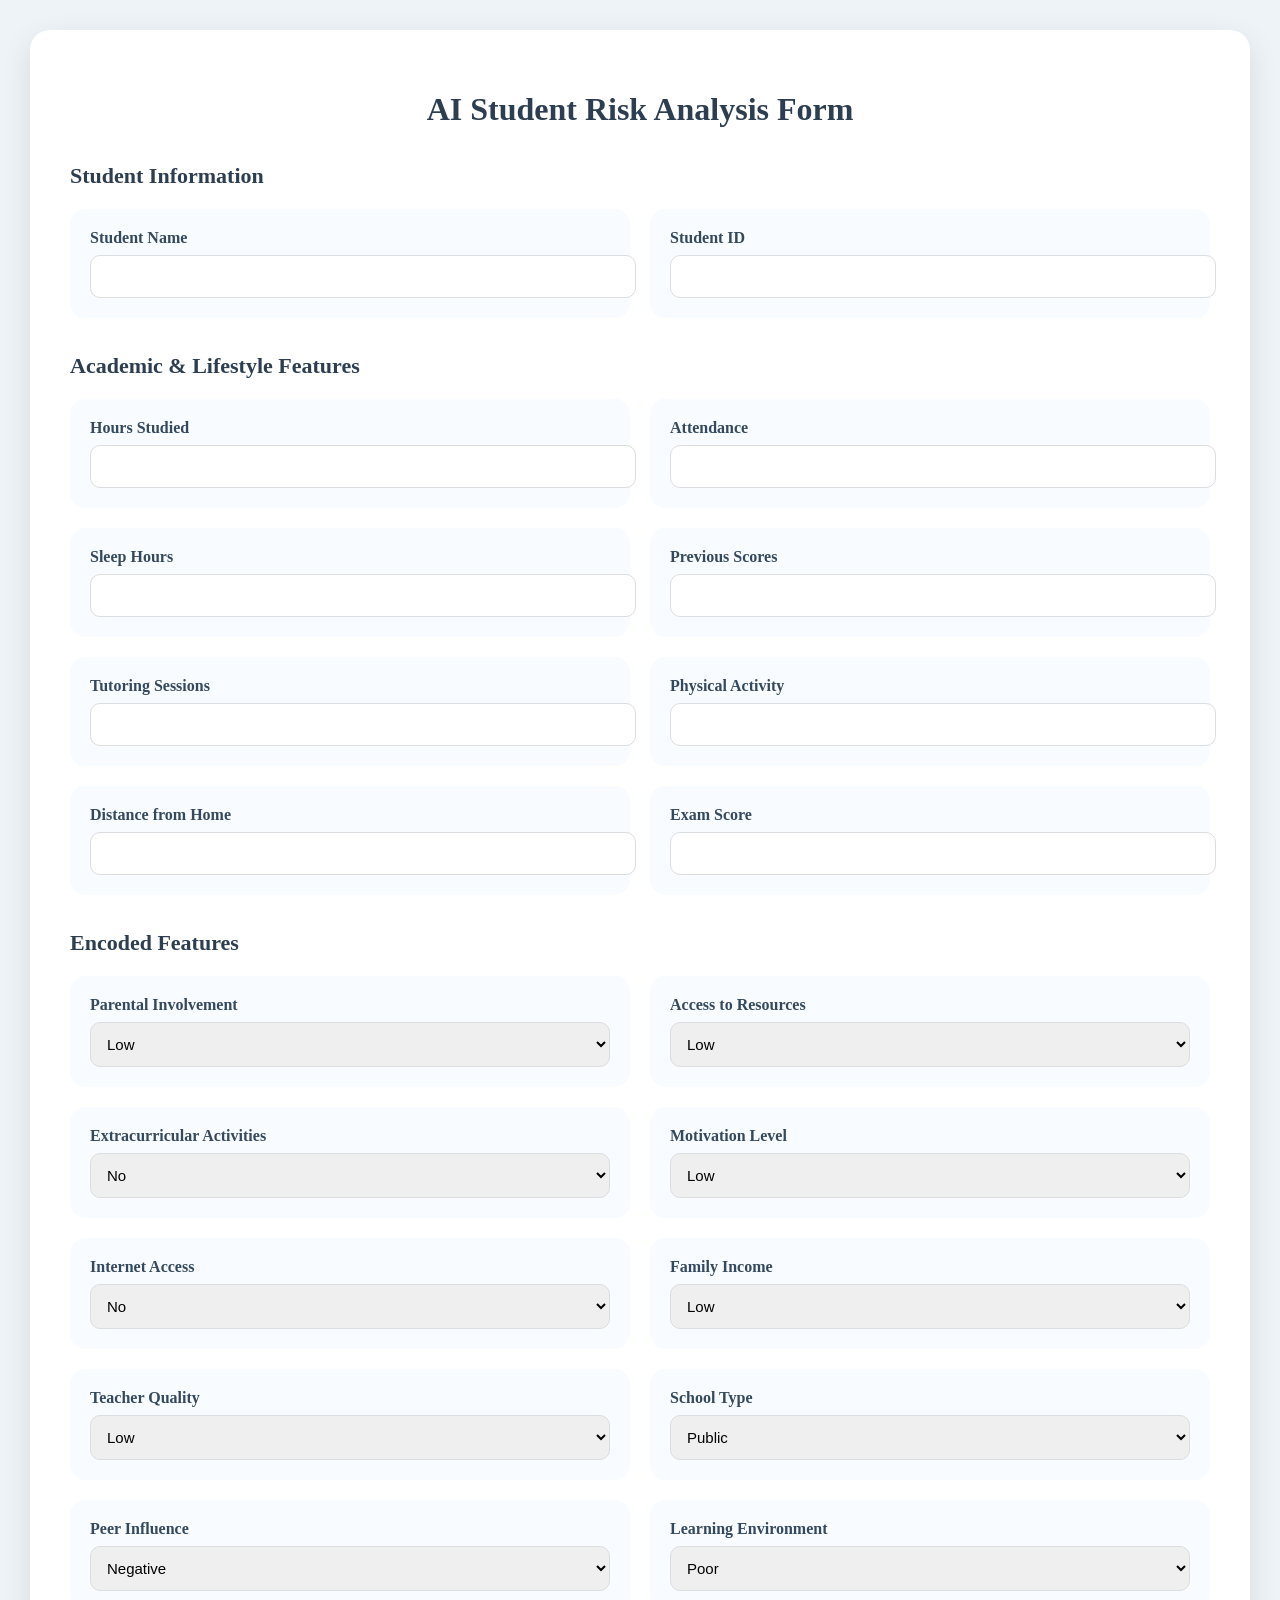
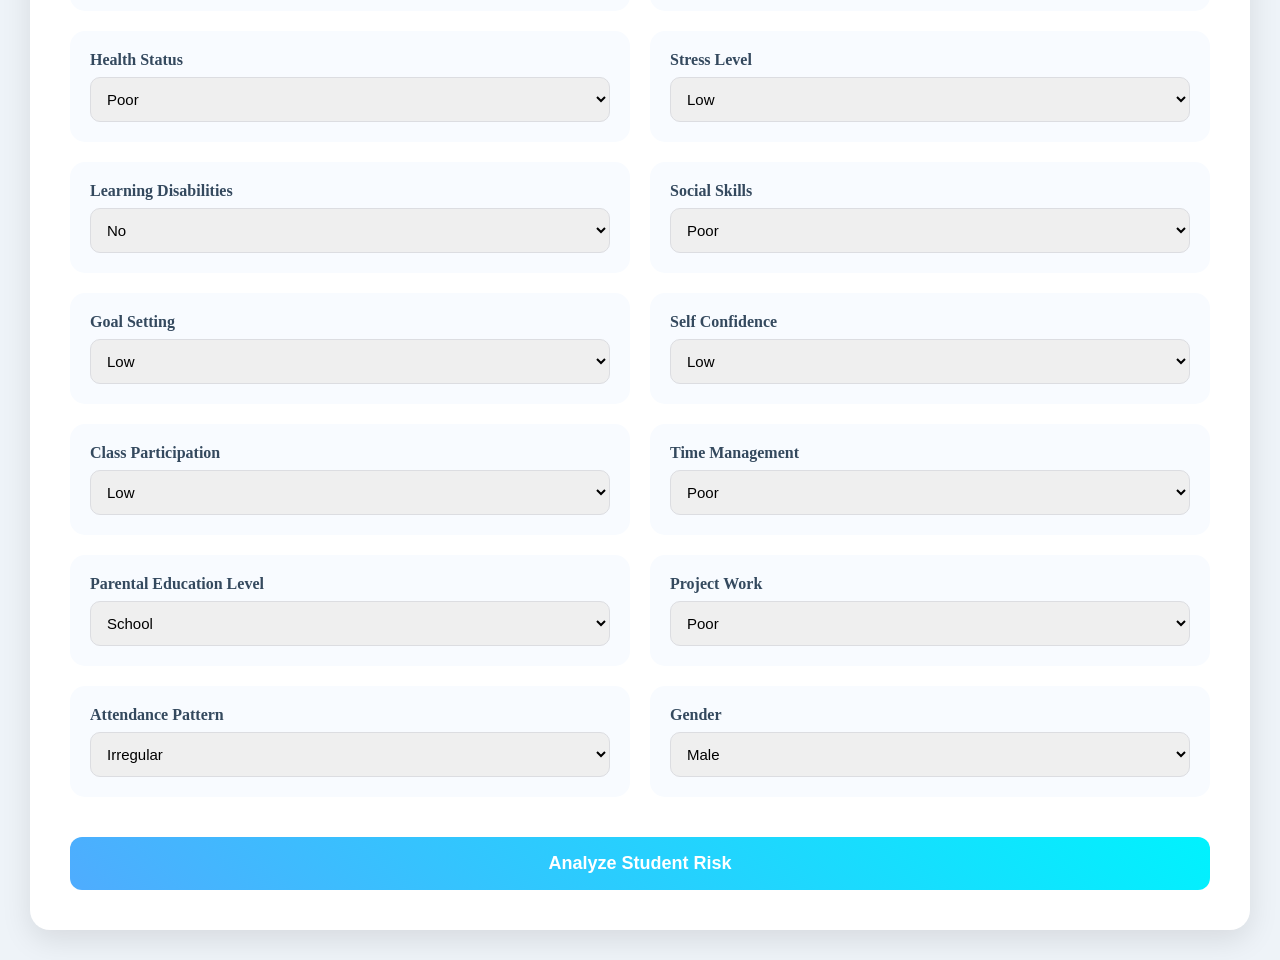
<file: templates/index.html>
<!DOCTYPE html>
<html>

<head>

<title>Student Risk Analysis</title>

<style>

body{
margin:0;
padding:30px;
font-family:'Segoe UI';
background:#eef3f8;
}

.container{
max-width:1400px;
margin:auto;
background:white;
padding:40px;
border-radius:20px;
box-shadow:0 10px 30px rgba(0,0,0,0.1);
}

h1{
text-align:center;
margin-bottom:35px;
color:#2c3e50;
}

.grid{
display:grid;
grid-template-columns:repeat(2,1fr);
gap:20px;
}

.card{
background:#f8fbff;
padding:20px;
border-radius:15px;
}

label{
font-weight:600;
display:block;
margin-bottom:8px;
color:#34495e;
}

input,select{
width:100%;
padding:12px;
border-radius:10px;
border:1px solid #dcdde1;
font-size:15px;
}

button{
width:100%;
padding:16px;
margin-top:40px;
border:none;
border-radius:12px;
background:linear-gradient(45deg,#4facfe,#00f2fe);
color:white;
font-size:18px;
cursor:pointer;
font-weight:bold;
}

button:hover{
opacity:0.9;
}

.section{
margin-top:35px;
margin-bottom:20px;
font-size:22px;
color:#2c3e50;
font-weight:bold;
}

</style>

</head>

<body>

<div class="container">

<h1>AI Student Risk Analysis Form</h1>

<form method="POST">

<div class="section">
Student Information
</div>

<div class="grid">

<div class="card">
<label>Student Name</label>
<input type="text" name="student_name" required>
</div>

<div class="card">
<label>Student ID</label>
<input type="text" name="student_id" required>
</div>

</div>

<div class="section">
Academic & Lifestyle Features
</div>

<div class="grid">

<div class="card">
<label>Hours Studied</label>
<input type="number" step="any" name="Hours_Studied" required>
</div>

<div class="card">
<label>Attendance</label>
<input type="number" step="any" name="Attendance" required>
</div>

<div class="card">
<label>Sleep Hours</label>
<input type="number" step="any" name="Sleep_Hours" required>
</div>

<div class="card">
<label>Previous Scores</label>
<input type="number" step="any" name="Previous_Scores" required>
</div>

<div class="card">
<label>Tutoring Sessions</label>
<input type="number" step="any" name="Tutoring_Sessions" required>
</div>

<div class="card">
<label>Physical Activity</label>
<input type="number" step="any" name="Physical_Activity" required>
</div>

<div class="card">
<label>Distance from Home</label>
<input type="number" step="any" name="Distance_from_Home" required>
</div>

<div class="card">
<label>Exam Score</label>
<input type="number" step="any" name="Exam_Score" required>
</div>

</div>

<div class="section">
Encoded Features
</div>

<div class="grid">

<div class="card">
<label>Parental Involvement</label>
<select name="Parental_Involvement" required>
<option value="0">Low</option>
<option value="1">Medium</option>
<option value="2">High</option>
</select>
</div>

<div class="card">
<label>Access to Resources</label>
<select name="Access_to_Resources" required>
<option value="0">Low</option>
<option value="1">Medium</option>
<option value="2">High</option>
</select>
</div>

<div class="card">
<label>Extracurricular Activities</label>
<select name="Extracurricular_Activities" required>
<option value="0">No</option>
<option value="1">Yes</option>
</select>
</div>

<div class="card">
<label>Motivation Level</label>
<select name="Motivation_Level" required>
<option value="0">Low</option>
<option value="1">Medium</option>
<option value="2">High</option>
</select>
</div>

<div class="card">
<label>Internet Access</label>
<select name="Internet_Access" required>
<option value="0">No</option>
<option value="1">Yes</option>
</select>
</div>

<div class="card">
<label>Family Income</label>
<select name="Family_Income" required>
<option value="0">Low</option>
<option value="1">Medium</option>
<option value="2">High</option>
</select>
</div>

<div class="card">
<label>Teacher Quality</label>
<select name="Teacher_Quality" required>
<option value="0">Low</option>
<option value="1">Medium</option>
<option value="2">High</option>
</select>
</div>

<div class="card">
<label>School Type</label>
<select name="School_Type" required>
<option value="0">Public</option>
<option value="1">Private</option>
</select>
</div>

<div class="card">
<label>Peer Influence</label>
<select name="Peer_Influence" required>
<option value="0">Negative</option>
<option value="1">Neutral</option>
<option value="2">Positive</option>
</select>
</div>

<div class="card">
<label>Learning Environment</label>
<select name="Learning_Environment" required>
<option value="0">Poor</option>
<option value="1">Average</option>
<option value="2">Good</option>
</select>
</div>

<div class="card">
<label>Health Status</label>
<select name="Health_Status" required>
<option value="0">Poor</option>
<option value="1">Average</option>
<option value="2">Good</option>
</select>
</div>

<div class="card">
<label>Stress Level</label>
<select name="Stress_Level" required>
<option value="0">Low</option>
<option value="1">Medium</option>
<option value="2">High</option>
</select>
</div>

<div class="card">
<label>Learning Disabilities</label>
<select name="Learning_Disabilities" required>
<option value="0">No</option>
<option value="1">Yes</option>
</select>
</div>

<div class="card">
<label>Social Skills</label>
<select name="Social_Skills" required>
<option value="0">Poor</option>
<option value="1">Average</option>
<option value="2">Good</option>
</select>
</div>

<div class="card">
<label>Goal Setting</label>
<select name="Goal_Setting" required>
<option value="0">Low</option>
<option value="1">Medium</option>
<option value="2">High</option>
</select>
</div>

<div class="card">
<label>Self Confidence</label>
<select name="Self_Confidence" required>
<option value="0">Low</option>
<option value="1">Medium</option>
<option value="2">High</option>
</select>
</div>

<div class="card">
<label>Class Participation</label>
<select name="Class_Participation" required>
<option value="0">Low</option>
<option value="1">Medium</option>
<option value="2">High</option>
</select>
</div>

<div class="card">
<label>Time Management</label>
<select name="Time_Management" required>
<option value="0">Poor</option>
<option value="1">Average</option>
<option value="2">Good</option>
</select>
</div>

<div class="card">
<label>Parental Education Level</label>
<select name="Parental_Education_Level" required>
<option value="0">School</option>
<option value="1">College</option>
<option value="2">Higher</option>
</select>
</div>

<div class="card">
<label>Project Work</label>
<select name="Project_Work" required>
<option value="0">Poor</option>
<option value="1">Average</option>
<option value="2">Good</option>
</select>
</div>

<div class="card">
<label>Attendance Pattern</label>
<select name="Attendance_Pattern" required>
<option value="0">Irregular</option>
<option value="1">Moderate</option>
<option value="2">Regular</option>
</select>
</div>

<div class="card">
<label>Gender</label>
<select name="Gender" required>
<option value="0">Male</option>
<option value="1">Female</option>
</select>
</div>

</div>

<button type="submit">
Analyze Student Risk
</button>

</form>

</div>

</body>

</html>
</file>
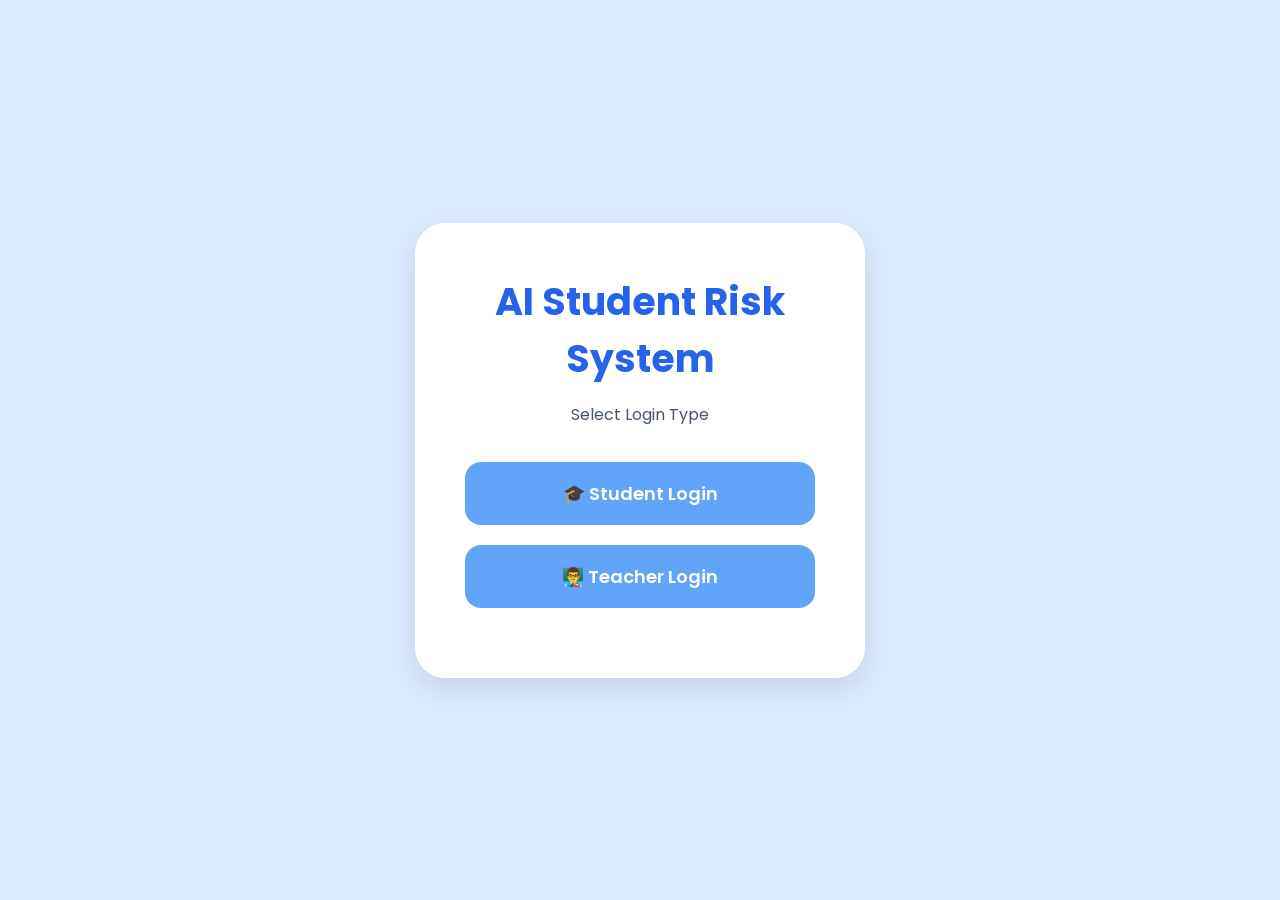
<file: templates/login.html>
<!DOCTYPE html>
<html>
<head>
<title>Select Login</title>

<style>

@import url('https://fonts.googleapis.com/css2?family=Poppins:wght@300;400;500;600;700&display=swap');

*{
margin:0;
padding:0;
box-sizing:border-box;
font-family:'Poppins',sans-serif;
}

body{
height:100vh;
display:flex;
justify-content:center;
align-items:center;
background:#dbeafe;
}

.container{
width:450px;
background:white;
padding:50px;
border-radius:30px;
box-shadow:0 10px 30px rgba(0,0,0,0.1);
text-align:center;
}

.title{
font-size:38px;
font-weight:700;
color:#2563eb;
margin-bottom:15px;
}

.subtitle{
font-size:16px;
color:#475569;
margin-bottom:35px;
}

.btn{
display:block;
width:100%;
padding:18px;
margin-bottom:20px;
border:none;
border-radius:16px;
background:#60a5fa;
color:white;
font-size:18px;
font-weight:600;
text-decoration:none;
transition:0.3s;
}

.btn:hover{
background:#3b82f6;
transform:translateY(-3px);
}

</style>
</head>

<body>

<div class="container">

<div class="title">
AI Student Risk System
</div>

<div class="subtitle">
Select Login Type
</div>

<a href="/student_login_page" class="btn">
🎓 Student Login
</a>

<a href="/teacher_login_page" class="btn">
👨‍🏫 Teacher Login
</a>

</div>

</body>
</html>
</file>
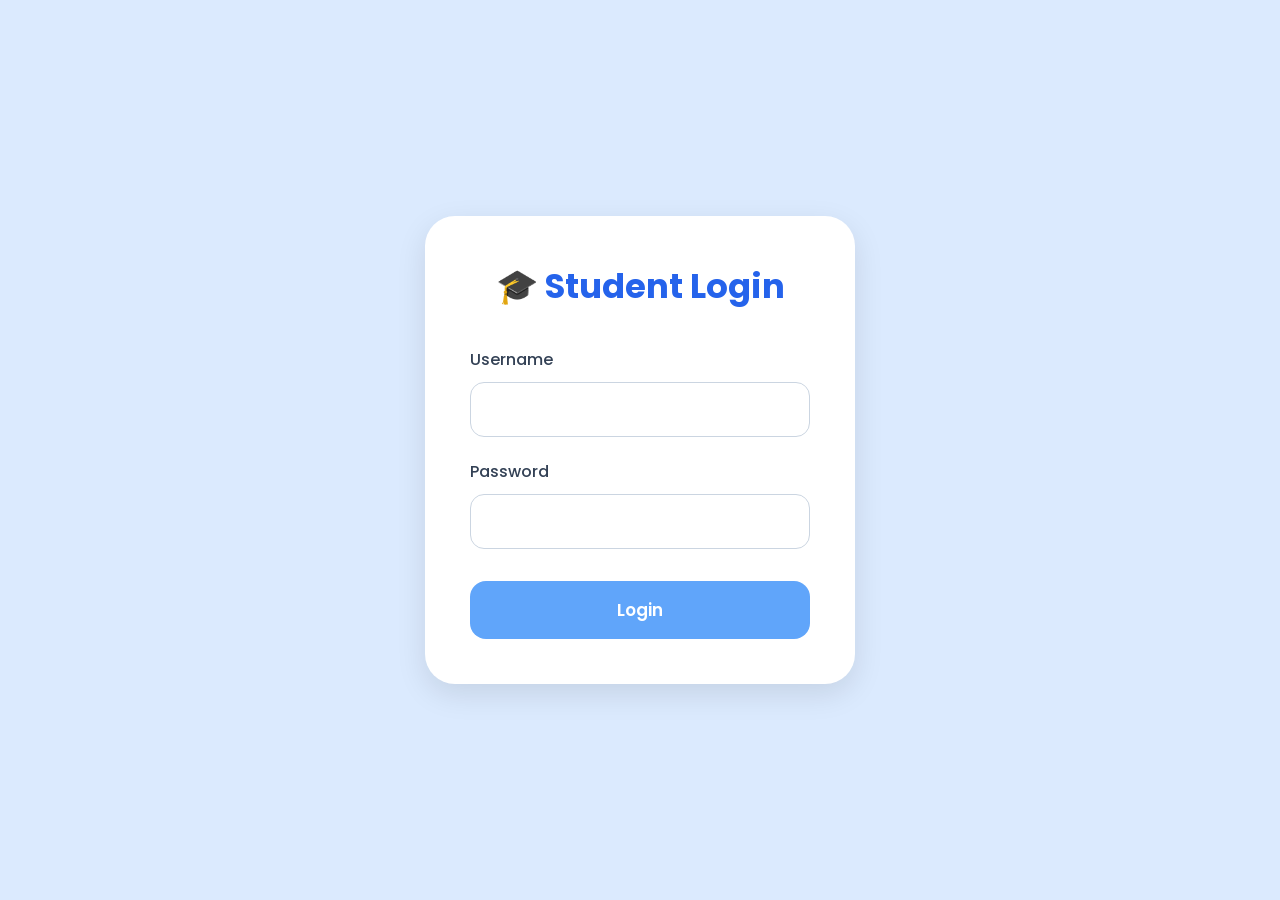
<file: templates/student_login.html>
<!DOCTYPE html>
<html>
<head>
<title>Student Login</title>

<style>

@import url('https://fonts.googleapis.com/css2?family=Poppins:wght@300;400;500;600;700&display=swap');

*{
margin:0;
padding:0;
box-sizing:border-box;
font-family:'Poppins',sans-serif;
}

body{
height:100vh;
display:flex;
justify-content:center;
align-items:center;
background:#dbeafe;
}

.card{
width:430px;
background:white;
padding:45px;
border-radius:30px;
box-shadow:0 10px 30px rgba(0,0,0,0.1);
}

.title{
text-align:center;
font-size:34px;
font-weight:700;
margin-bottom:35px;
color:#2563eb;
}

.input-box{
margin-bottom:22px;
}

label{
display:block;
margin-bottom:10px;
color:#334155;
font-weight:500;
}

input{
width:100%;
padding:15px;
border:1px solid #cbd5e1;
outline:none;
border-radius:14px;
background:white;
color:#0f172a;
font-size:15px;
}

.btn{
width:100%;
padding:16px;
border:none;
border-radius:16px;
background:#60a5fa;
color:white;
font-size:17px;
font-weight:600;
cursor:pointer;
transition:0.3s;
margin-top:10px;
}

.btn:hover{
background:#3b82f6;
transform:translateY(-3px);
}

</style>

<script>

function login(){

let username=document.getElementById("username").value;
let password=document.getElementById("password").value;

if(username==="student1" && password==="1234"){

window.location.href="/student_login";

}
else{

alert("Invalid Username or Password");

}

}

</script>

</head>

<body>

<div class="card">

<div class="title">
🎓 Student Login
</div>

<div class="input-box">
<label>Username</label>
<input type="text" id="username">
</div>

<div class="input-box">
<label>Password</label>
<input type="password" id="password">
</div>

<button class="btn" onclick="login()">
Login
</button>

</div>

</body>
</html>
</file>
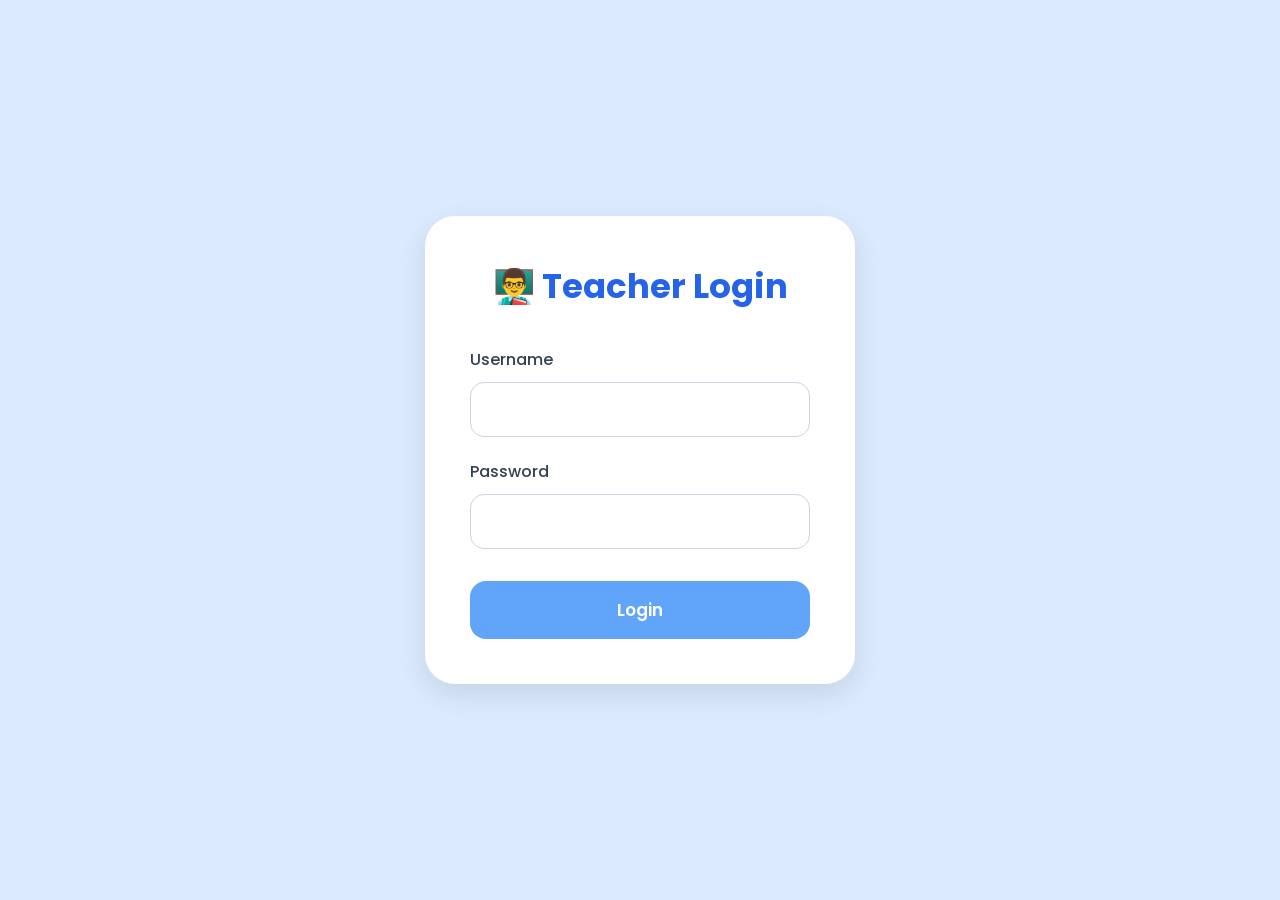
<file: templates/teacher_login.html>
<!DOCTYPE html>
<html>
<head>
<title>Teacher Login</title>

<style>

@import url('https://fonts.googleapis.com/css2?family=Poppins:wght@300;400;500;600;700&display=swap');

*{
margin:0;
padding:0;
box-sizing:border-box;
font-family:'Poppins',sans-serif;
}

body{
height:100vh;
display:flex;
justify-content:center;
align-items:center;
background:#dbeafe;
}

.card{
width:430px;
background:white;
padding:45px;
border-radius:30px;
box-shadow:0 10px 30px rgba(0,0,0,0.1);
}

.title{
text-align:center;
font-size:34px;
font-weight:700;
margin-bottom:35px;
color:#2563eb;
}

.input-box{
margin-bottom:22px;
}

label{
display:block;
margin-bottom:10px;
color:#334155;
font-weight:500;
}

input{
width:100%;
padding:15px;
border:1px solid #cbd5e1;
outline:none;
border-radius:14px;
background:white;
color:#0f172a;
font-size:15px;
}

.btn{
width:100%;
padding:16px;
border:none;
border-radius:16px;
background:#60a5fa;
color:white;
font-size:17px;
font-weight:600;
cursor:pointer;
transition:0.3s;
margin-top:10px;
}

.btn:hover{
background:#3b82f6;
transform:translateY(-3px);
}

</style>

<script>

function login(){

let username=document.getElementById("username").value;
let password=document.getElementById("password").value;

if(username==="admin" && password==="admin123"){

window.location.href="/teacher_login";

}
else{

alert("Invalid Username or Password");

}

}

</script>

</head>

<body>

<div class="card">

<div class="title">
👨‍🏫 Teacher Login
</div>

<div class="input-box">
<label>Username</label>
<input type="text" id="username">
</div>

<div class="input-box">
<label>Password</label>
<input type="password" id="password">
</div>

<button class="btn" onclick="login()">
Login
</button>

</div>

</body>
</html>
</file>
